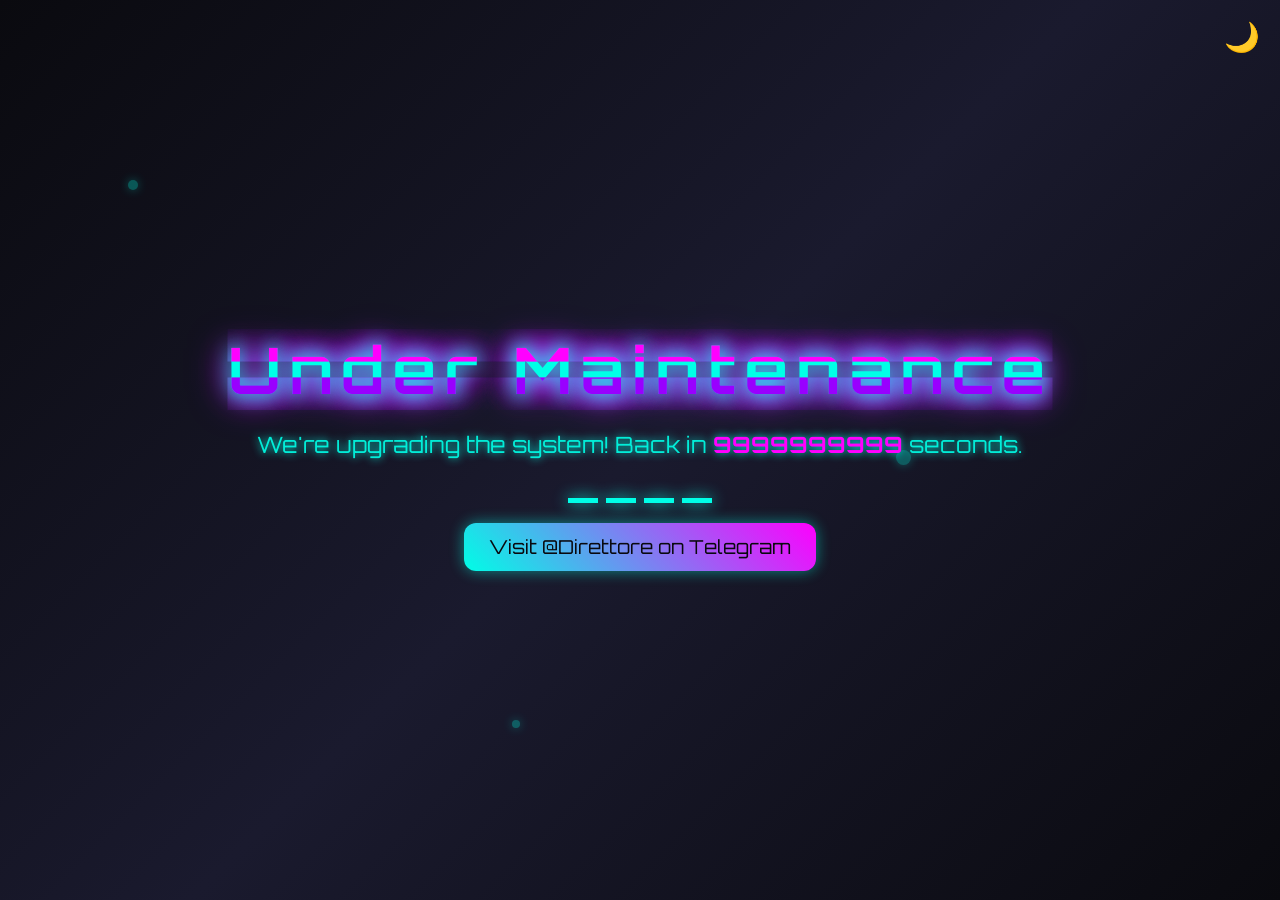
<file: index.html>
<!DOCTYPE html>
<html lang="en">
<head>
  <meta charset="UTF-8">
  <meta name="viewport" content="width=device-width, initial-scale=1.0">
  <title>Under Maintenance - @Direttore</title>
  <link rel="stylesheet" href="style.css">
  <link rel="stylesheet" href="https://fonts.googleapis.com/css2?family=Orbitron:wght@400;700&display=swap">
  <link rel="icon" href="data:image/svg+xml,<svg xmlns='http://www.w3.org/2000/svg' viewBox='0 0 24 24'><path fill='%2300ffe7' d='M12 2a10 10 0 0 0-10 10 10 10 0 0 0 10 10 10 10 0 0 0 10-10 10 10 0 0 0-10-10zm0 18a8 8 0 0 1-8-8 8 8 0 0 1 8-8 8 8 0 0 1 8 8 8 8 0 0 1-8 8zm-1-12h2v2h-2zm0 4h2v6h-2z'/></svg>">
</head>
<body>
  <!-- Sfondo -->
  <div class="background">
    <div class="particle"></div>
    <div class="particle"></div>
    <div class="particle"></div>
  </div>

  <!-- Contenitore -->
  <div class="maintenance-container">
    <h1 class="neon-text glitch" data-text="Under Maintenance">Under Maintenance</h1>
    <p class="subtitle">We're upgrading the system! Back in <span id="countdown">30</span> seconds.</p>
    <button class="theme-toggle" aria-label="Toggle theme">🌙</button>
    <div class="loader">
      <div class="neon-line"></div>
      <div class="neon-line"></div>
      <div class="neon-line"></div>
      <div class="neon-line"></div>
    </div>
    <a href="https://t.me/Direttore" class="share-button">Visit @Direttore on Telegram</a>
  </div>

  <!-- Librerie -->
  <script src="https://cdnjs.cloudflare.com/ajax/libs/gsap/3.12.5/gsap.min.js" async></script>
  <script src="script.js"></script>
</body>
</html>
</file>
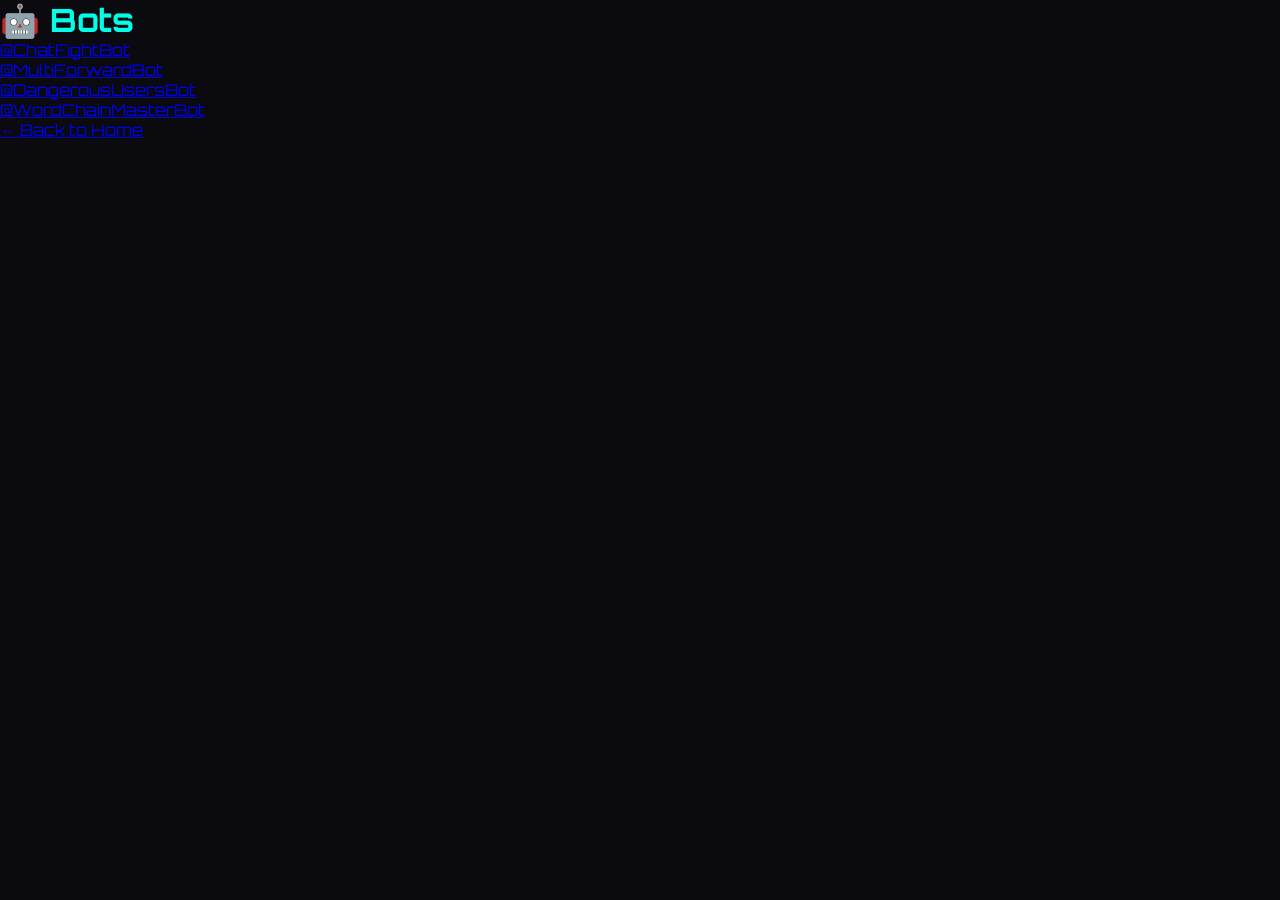
<file: bot.html>
<!DOCTYPE html>
<html lang="en">
<head>
    <meta charset="UTF-8">
    <meta name="viewport" content="width=device-width, initial-scale=1.0">
    <title>Bots</title>
    <link rel="stylesheet" href="style.css">
    <script async src="https://pagead2.googlesyndication.com/pagead/js/adsbygoogle.js?client=ca-pub-7431965917066489"
     crossorigin="anonymous"></script>
</head>
<body class="fade-in">
    <div class="container">
        <header class="section-header">
            <h1>🤖 Bots</h1>
        </header>
        <main class="grid">
            <div class="card" data-delay="0"><a href="https://t.me/ChatFightBot">@ChatFightBot</a></div>
            <div class="card" data-delay="1"><a href="https://t.me/MultiForwardBot">@MultiForwardBot</a></div>
            <div class="card" data-delay="2"><a href="https://t.me/DangerousUsersBot">@DangerousUsersBot</a></div>
            <div class="card" data-delay="3"><a href="https://t.me/WordChainMasterBot">@WordChainMasterBot</a></div>
        </main>
        <footer>
            <a href="index.html" class="back-to-home">← Back to Home</a>
        </footer>
    </div>
    <script src="script.js"></script>
</body>
</html>
</file>
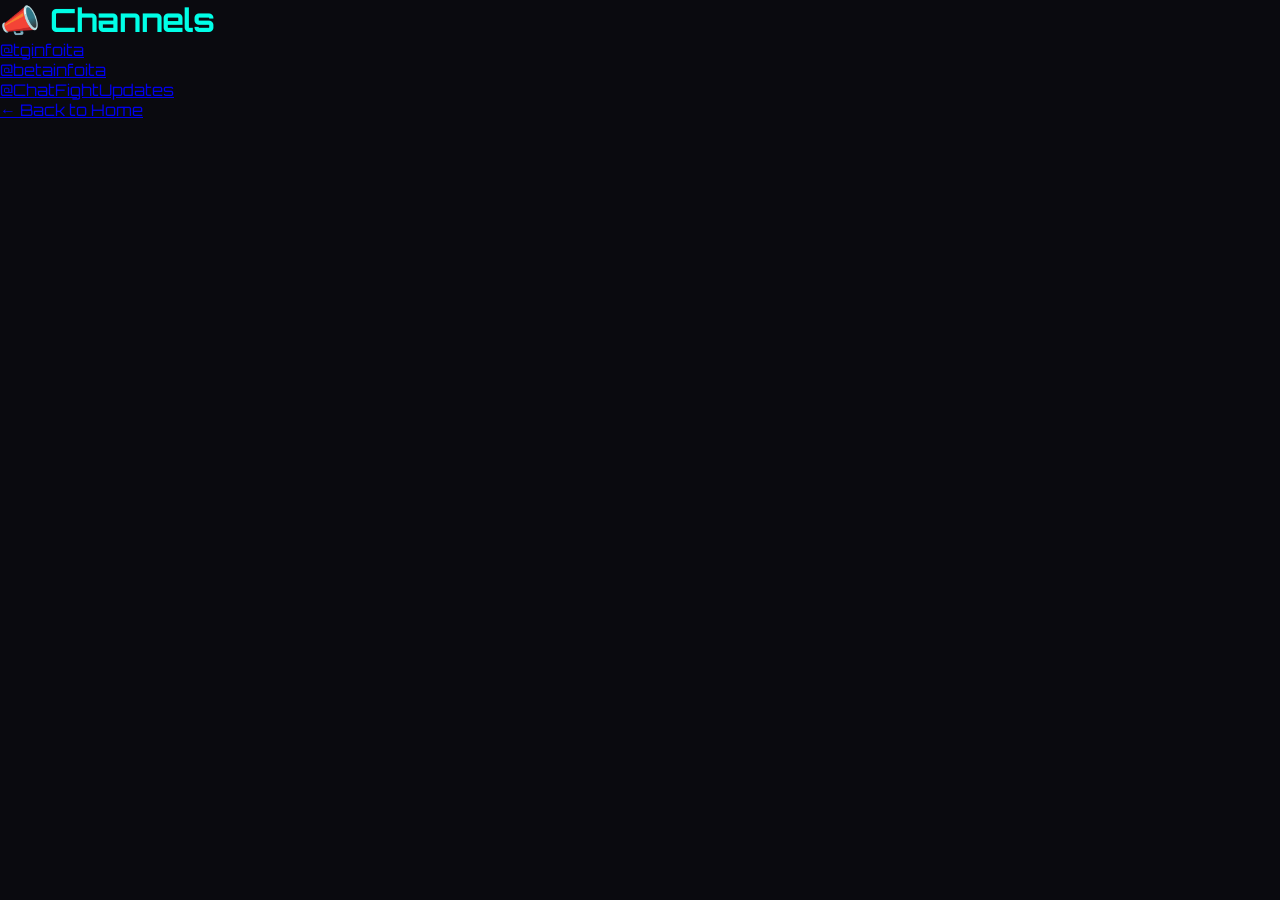
<file: canali.html>
<!DOCTYPE html>
<html lang="en">
<head>
    <meta charset="UTF-8">
    <meta name="viewport" content="width=device-width, initial-scale=1.0">
    <title>Channels</title>
    <link rel="stylesheet" href="style.css">
    <script async src="https://pagead2.googlesyndication.com/pagead/js/adsbygoogle.js?client=ca-pub-7431965917066489"
     crossorigin="anonymous"></script>
</head>
<body class="fade-in">
    <div class="container">
        <header class="section-header">
            <h1>📣 Channels</h1>
        </header>
        <main class="grid">
            <div class="card" data-delay="0"><a href="https://t.me/tginfoita">@tginfoita</a></div>
            <div class="card" data-delay="1"><a href="https://t.me/betainfoita">@betainfoita</a></div>
            <div class="card" data-delay="2"><a href="https://t.me/ChatFightUpdates">@ChatFightUpdates</a></div>
        </main>
        <footer>
            <a href="index.html" class="back-to-home">← Back to Home</a>
        </footer>
    </div>
    <script src="script.js"></script>
</body>
</html>
</file>
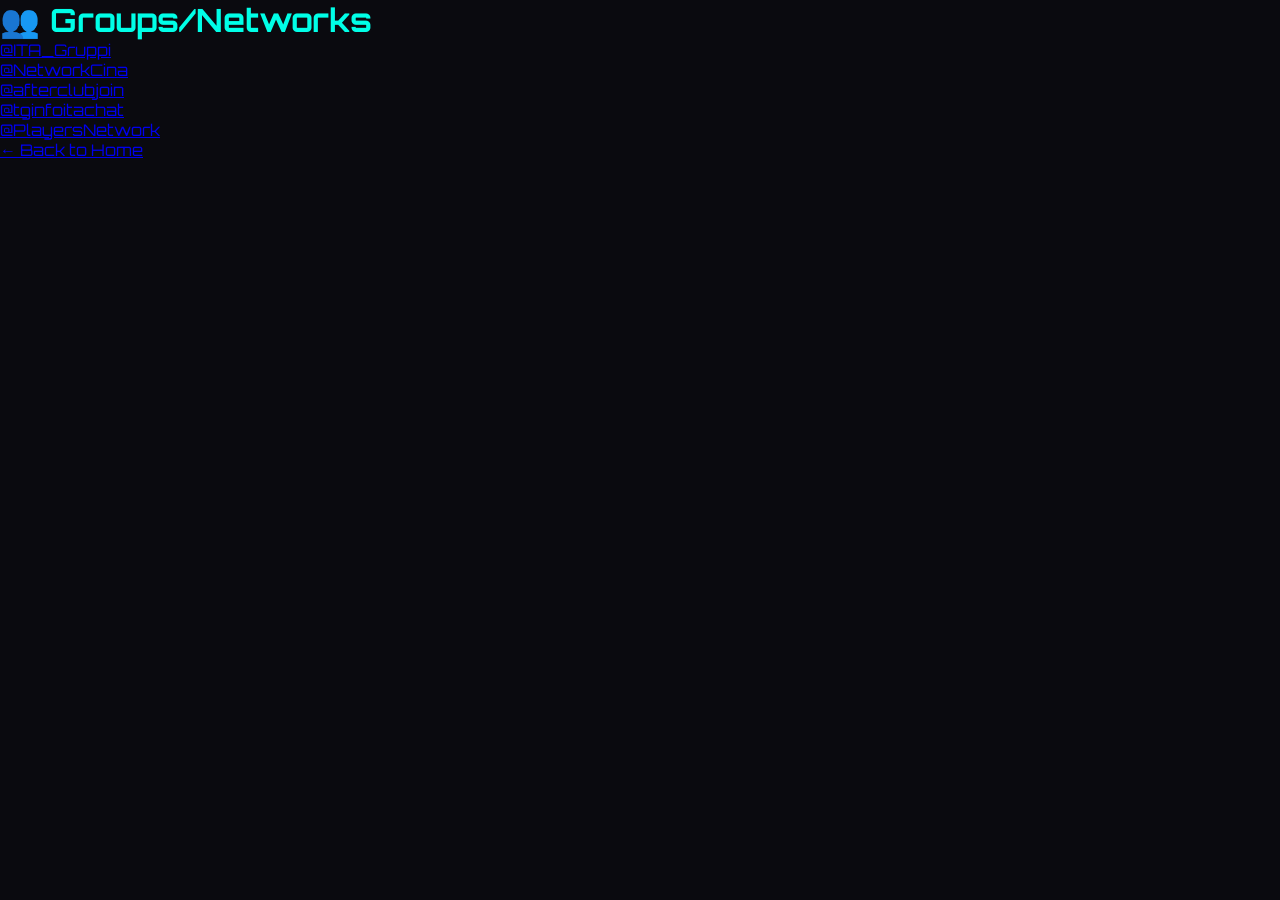
<file: gruppi.html>
<!DOCTYPE html>
<html lang="en">
<head>
    <meta charset="UTF-8">
    <meta name="viewport" content="width=device-width, initial-scale=1.0">
    <title>Groups/Networks</title>
    <link rel="stylesheet" href="style.css">
    <script async src="https://pagead2.googlesyndication.com/pagead/js/adsbygoogle.js?client=ca-pub-7431965917066489"
     crossorigin="anonymous"></script>
</head>
<body class="fade-in">
    <div class="container">
        <header class="section-header">
            <h1>👥 Groups/Networks</h1>
        </header>
        <main class="grid">
            <div class="card" data-delay="0"><a href="https://t.me/ITA_Gruppi">@ITA_Gruppi</a></div>
            <div class="card" data-delay="1"><a href="https://t.me/NetworkCina/27">⁣@NetworkCina</a></div>
            <div class="card" data-delay="2"><a href="https://t.me/afterclubjoin">@afterclubjoin</a></div>
            <div class="card" data-delay="3"><a href="https://t.me/tginfoitachat">@tginfoitachat</a></div>
            <div class="card" data-delay="4"><a href="https://t.me/PlayersNetwork/40">@PlayersNetwork</a></div>
        </main>
        <footer>
            <a href="index.html" class="back-to-home">← Back to Home</a>
        </footer>
    </div>
    <script src="script.js"></script>
</body>
</html>
</file>
<file: style.css>
@import url('https://fonts.googleapis.com/css2?family=Orbitron:wght@400;700&display=swap');

/* Reset */
* {
  margin: 0;
  padding: 0;
  box-sizing: border-box;
}

body, html {
  width: 100%;
  height: 100%;
  font-family: 'Orbitron', sans-serif;
  background: #0a0a0f;
  color: #00ffe7;
  overflow: hidden;
  position: relative;
  transition: background 0.5s, color 0.5s;
}

body.light-theme {
  background: #e0e0e0;
  color: #0a0a0f;
}

/* Sfondo */
.background {
  position: fixed;
  top: 0;
  left: 0;
  width: 100%;
  height: 100%;
  background: linear-gradient(135deg, #0a0a0f 0%, #1a1a2e 50%, #0a0a0f 100%);
  animation: gradientShift 10s ease infinite;
  z-index: 1;
}

body.light-theme .background {
  background: linear-gradient(135deg, #e0e0e0 0%, #f0f0f0 50%, #e0e0e0 100%);
}

@keyframes gradientShift {
  0% { background-position: 0% 50%; }
  50% { background-position: 100% 50%; }
  100% { background-position: 0% 50%; }
}

/* Particelle */
.particle {
  position: absolute;
  background: #00ffe7;
  border-radius: 50%;
  box-shadow: 0 0 10px #00ffe7;
  animation: float 15s infinite;
  opacity: 0.3;
}

body.light-theme .particle {
  background: #0a0a0f;
  box-shadow: 0 0 10px #0a0a0f;
}

.particle:nth-child(1) { width: 10px; height: 10px; top: 20%; left: 10%; animation-duration: 20s; }
.particle:nth-child(2) { width: 15px; height: 15px; top: 50%; left: 70%; animation-duration: 25s; }
.particle:nth-child(3) { width: 8px; height: 8px; top: 80%; left: 40%; animation-duration: 18s; }

@keyframes float {
  0% { transform: translate(0, 0); }
  50% { transform: translate(20px, -20px); }
  100% { transform: translate(0, 0); }
}

/* Contenitore */
.maintenance-container {
  position: relative;
  z-index: 100;
  height: 100vh;
  display: flex;
  flex-direction: column;
  justify-content: center;
  align-items: center;
  text-align: center;
  padding: 20px;
}

/* Testo Neon con Glitch */
.neon-text {
  font-size: 4rem;
  font-weight: 700;
  letter-spacing: 8px;
  text-shadow: 0 0 20px #00ffe7, 0 0 30px #ff00ff, 0 0 40px #9900ff;
  animation: flicker 2s infinite alternate;
  position: relative;
}

body.light-theme .neon-text {
  text-shadow: 0 0 15px #0a0a0f;
  color: #0a0a0f;
}

.glitch::before,
.glitch::after {
  content: attr(data-text);
  position: absolute;
  top: 0;
  left: 0;
  width: 100%;
  color: #00ffe7;
}

body.light-theme .glitch::before,
body.light-theme .glitch::after {
  color: #0a0a0f;
}

.glitch::before {
  color: #ff00ff;
  animation: glitch 1.2s infinite;
  clip-path: polygon(0 0, 100% 0, 100% 40%, 0 40%);
}

.glitch::after {
  color: #9900ff;
  animation: glitch 1.8s infinite;
  clip-path: polygon(0 60%, 100% 60%, 100% 100%, 0 100%);
}

@keyframes glitch {
  0% { transform: translate(0); }
  20% { transform: translate(-3px, 3px); }
  40% { transform: translate(3px, -3px); }
  60% { transform: translate(-2px, 2px); }
  80% { transform: translate(2px, -2px); }
  100% { transform: translate(0); }
}

@keyframes flicker {
  0% { opacity: 1; }
  50% { opacity: 0.7; }
  100% { opacity: 1; }
}

.subtitle {
  font-size: 1.4rem;
  color: rgba(0, 255, 231, 0.9);
  margin: 20px 0;
  text-shadow: 0 0 8px #00ffe7;
}

body.light-theme .subtitle {
  color: #0a0a0f;
  text-shadow: none;
}

#countdown {
  font-weight: 700;
  color: #ff00ff;
}

body.light-theme #countdown {
  color: #0a0a0f;
}

/* Toggle Tema */
.theme-toggle {
  position: absolute;
  top: 20px;
  right: 20px;
  background: transparent;
  border: none;
  font-size: 1.8rem;
  cursor: pointer;
  color: #00ffe7;
  z-index: 1000;
  transition: transform 0.3s;
}

body.light-theme .theme-toggle {
  color: #0a0a0f;
}

.theme-toggle:hover {
  transform: rotate(360deg);
}

/* Loader */
.loader {
  display: flex;
  gap: 8px;
  margin-top: 20px;
}

.neon-line {
  width: 30px;
  height: 5px;
  background: #00ffe7;
  box-shadow: 0 0 15px #00ffe7;
  animation: wave 1.5s infinite;
}

body.light-theme .neon-line {
  background: #0a0a0f;
  box-shadow: 0 0 10px #0a0a0f;
}

.neon-line:nth-child(2) { animation-delay: 0.2s; }
.neon-line:nth-child(3) { animation-delay: 0.4s; }
.neon-line:nth-child(4) { animation-delay: 0.6s; }

@keyframes wave {
  0% { transform: translateY(0); opacity: 1; }
  50% { transform: translateY(-10px); opacity: 0.5; }
  100% { transform: translateY(0); opacity: 1; }
}

/* Pulsante Condivisione */
.share-button {
  margin-top: 20px;
  padding: 12px 25px;
  font-size: 1.2rem;
  background: linear-gradient(45deg, #00ffe7, #ff00ff);
  color: #0a0a0f;
  text-decoration: none;
  border-radius: 12px;
  transition: transform 0.3s, box-shadow 0.3s;
  box-shadow: 0 0 15px rgba(0, 255, 231, 0.5);
}

.share-button:hover {
  transform: scale(1.05);
  box-shadow: 0 0 25px rgba(0, 255, 231, 0.8);
}

body.light-theme .share-button {
  background: linear-gradient(45deg, #0a0a0f, #333);
  color: #e0e0e0;
}

/* Responsive */
@media (max-width: 600px) {
  .neon-text {
    font-size: 2.5rem;
  }

  .subtitle {
    font-size: 1.1rem;
  }

  .share-button {
    padding: 10px 20px;
    font-size: 1rem;
  }
}
</file>
